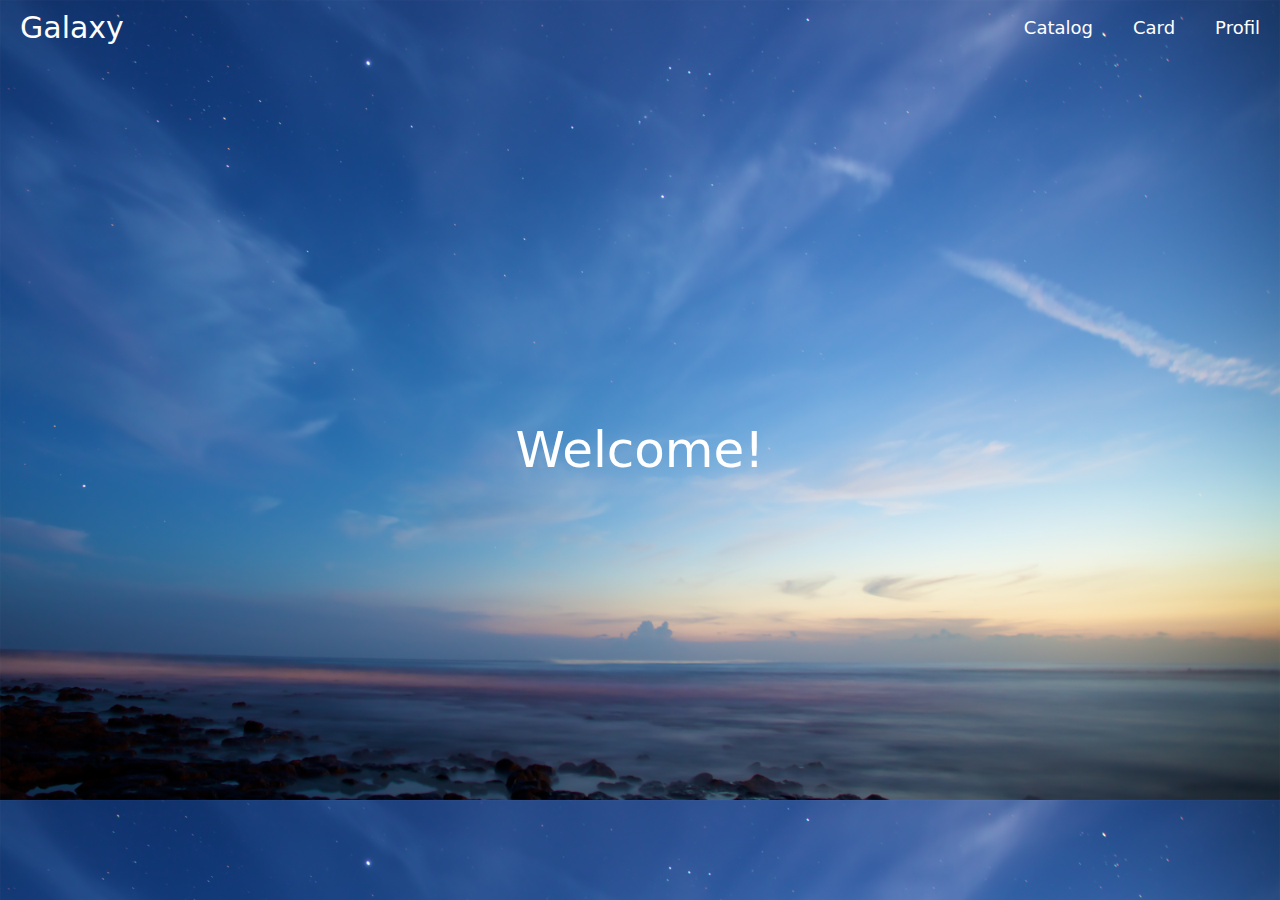
<file: 1/index.html>
<!DOCTYPE html>
<html lang="en">
<head>
    <meta charset="UTF-8">
    <meta http-equiv="X-UA-Compatible" content="IE=edge">
    <meta name="viewport" content="width=device-width, initial-scale=1.0">
    <link rel="stylesheet" href="index.css">
    <title>Document</title>
</head>
<body>

    <header class="header">
        <a href="#" class="logo">Galaxy</a>
        <ul class="navbar">
          <li><a href="#">Catalog</a></li>
          <li><a href="#">Card</a></li>
          <li><a href="#">Profil</a></li>
        </ul>
    </header>
      
    <main>
        <div class="welcome">
            <p >Welcome!</p>
        </div>
    </main>

</body>
</html>
</file>
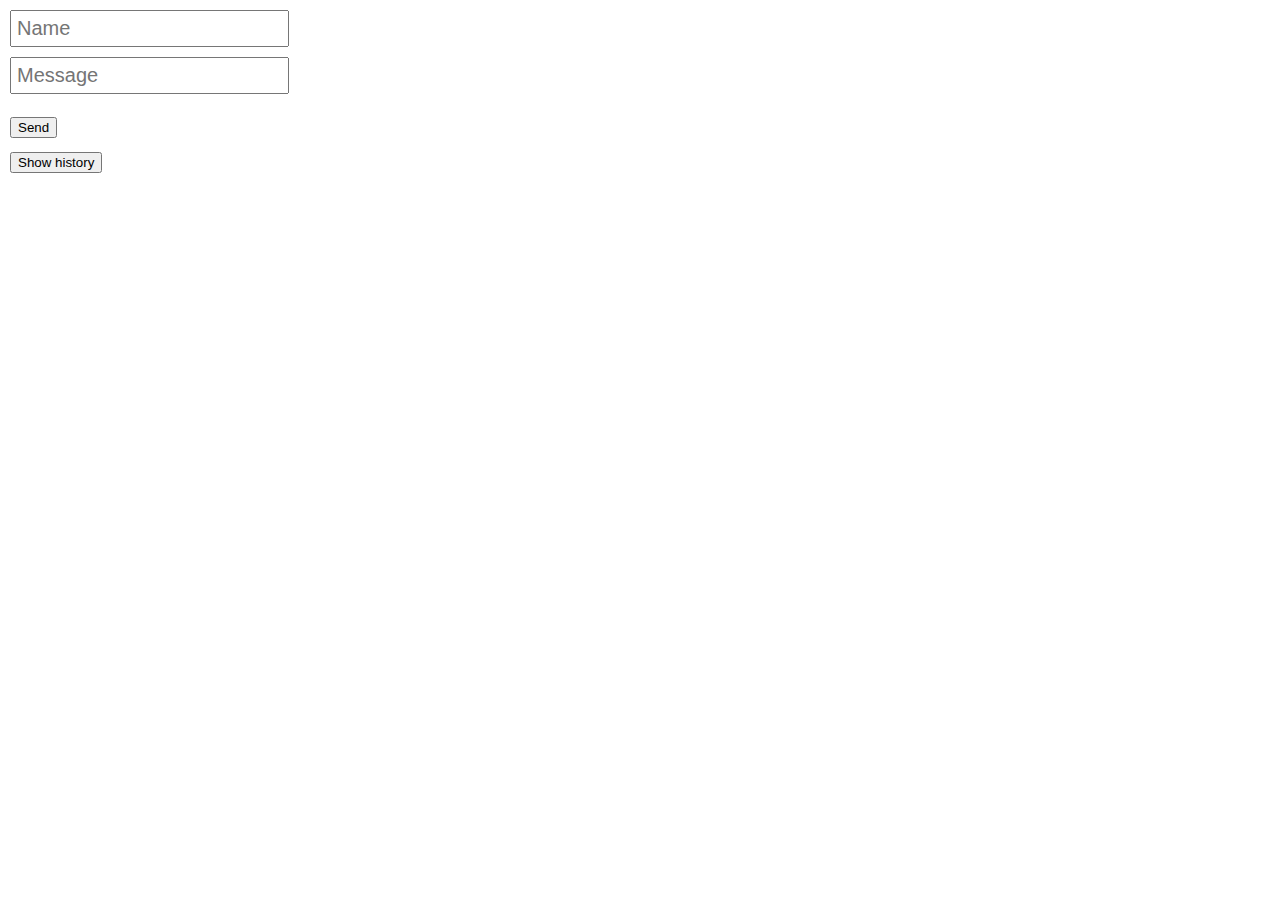
<file: 3/index.html>
<!DOCTYPE html>
<html lang="en">
<head>
    <meta charset="UTF-8">
    <meta http-equiv="X-UA-Compatible" content="IE=edge">
    <meta name="viewport" content="width=device-width, initial-scale=1.0">
    <link rel="stylesheet" href="index.css">
    <title>Document</title>
</head>
<body>

    <div class="form">
        <form >
            <input class="nameinput" type="text" name="name" placeholder="Name"><br>
            <input class="messageinput" type="text" name="message" placeholder="Message"><br>
            <button class="send btn" type="button">Send</button>    
        </form>
    
        <button class="show btn">Show history</button>
    </div>

    <div class="history">
    </div>
    
    <script src="index.js"></script>
</body>
</html>
</file>
<file: 1/index.css>
*{
  margin: 0;
  padding: 0;
  box-sizing: border-box;
  font-family: system-ui, -apple-system, BlinkMacSystemFont, 'Segoe UI', Roboto, Oxygen, Ubuntu, Cantarell, 'Open Sans', 'Helvetica Neue', sans-serif;
}

body{
  background-image: url(landscape.jpg);
  background-size: cover;
  background-position: top;
}

header{
  display: flex;
  justify-content: space-between;
}

header ul{
  list-style: none;
  display: flex;
  justify-content: space-between;
  align-items: center;
}

header a{
  text-decoration: none;
  color: white;
  padding: 10px 20px;
  font-size: 18px;
  font-weight: 500;
}

header .logo{
  font-size: 30px!important;
}

main .welcome{
  display: inline-block;
  position: absolute;
  top: 50%;
  left: 50%;
  transform: translate(-50%,-50%);
  color: white;
  font-size: 50px;
}
</file>
<file: 3/index.css>
@import url('https://fonts.googleapis.com/css2?family=Montserrat&display=swap');
body {
   width: 100vw;
   height: 100vh;
   margin: 0;
   padding: 0;
   box-sizing: border-box;
   font-family: 'Montserrat', sans-serif;
}
 
.container {
   width: 100vw;
   height: 100vh;
   display: flex;
}
 
.fields {
   width: 30vw;
   border-right: 1px solid black;
   display: flex;
   flex-direction: column;
   align-items: center;
   justify-content: center;
}
 
.history {
   width: 70vw;
   min-height: 300px;
   padding: 2em;
   box-sizing: border-box;
   display: flex;
   flex-direction: column;
   justify-content: flex-start;
   align-items: flex-start;
   overflow: scroll;
}
 
.btn {
   margin-top: 1em;
}

.form{
   padding: 10px 0 0 10px;
}
form input{
   font-size: 20px;
   padding: 5px;
   margin-bottom: 10px;
}
</file>
